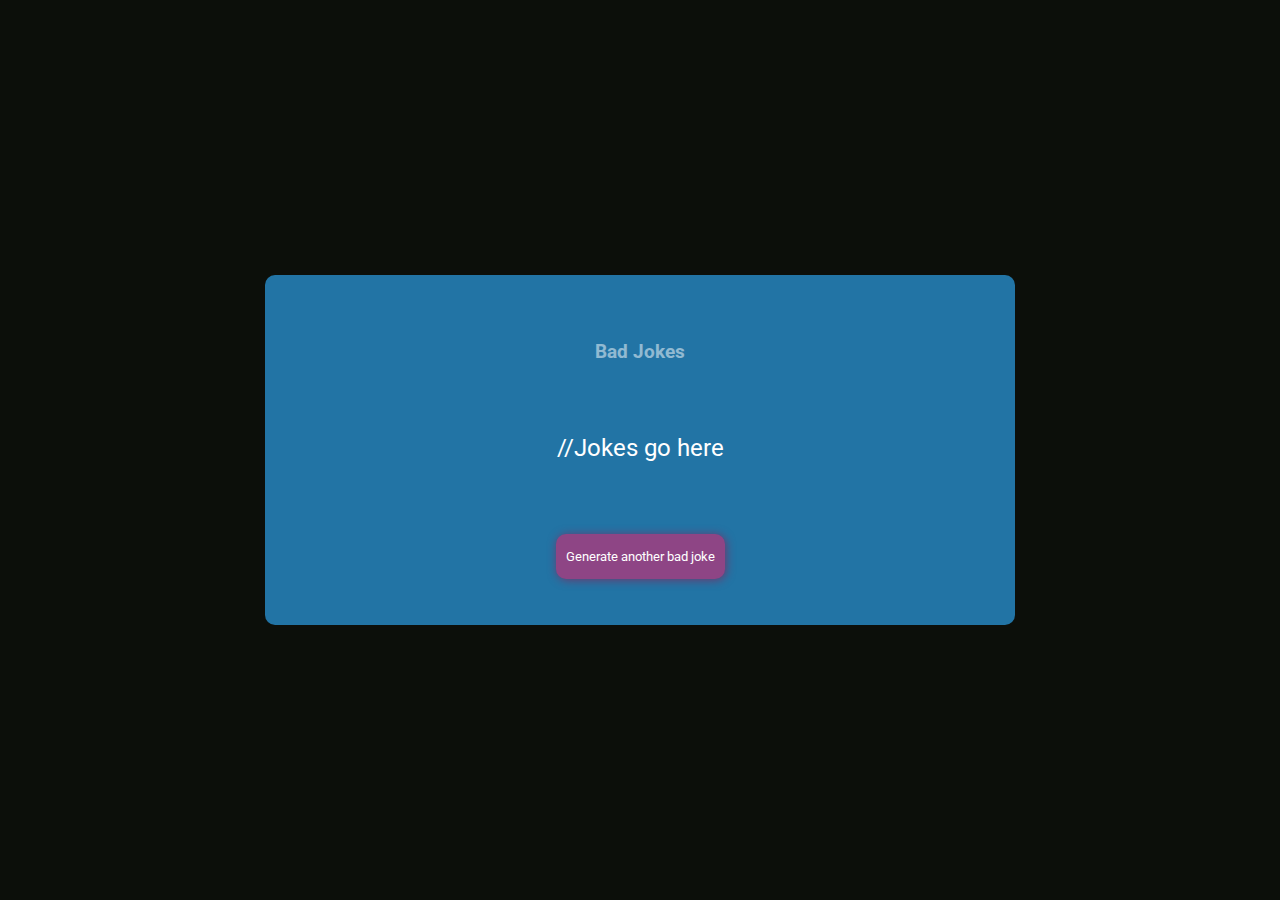
<file: Bad-Jokes/index.html>
<!DOCTYPE html>
<html lang="en">
<head>
    <meta charset="UTF-8">
    <meta name="viewport" content="width=device-width, initial-scale=1.0">
    <title>Bad Jokes</title>
    <link rel="stylesheet" href="style.css">
    <script src="script.js" defer></script>
</head>
<body>
    <div class="jokesContainer">
        <h3>Bad Jokes</h3>
        <p>//Jokes go here</p>
        <button>Generate another bad joke</button>
    </div>
</body>
</html>
</file>
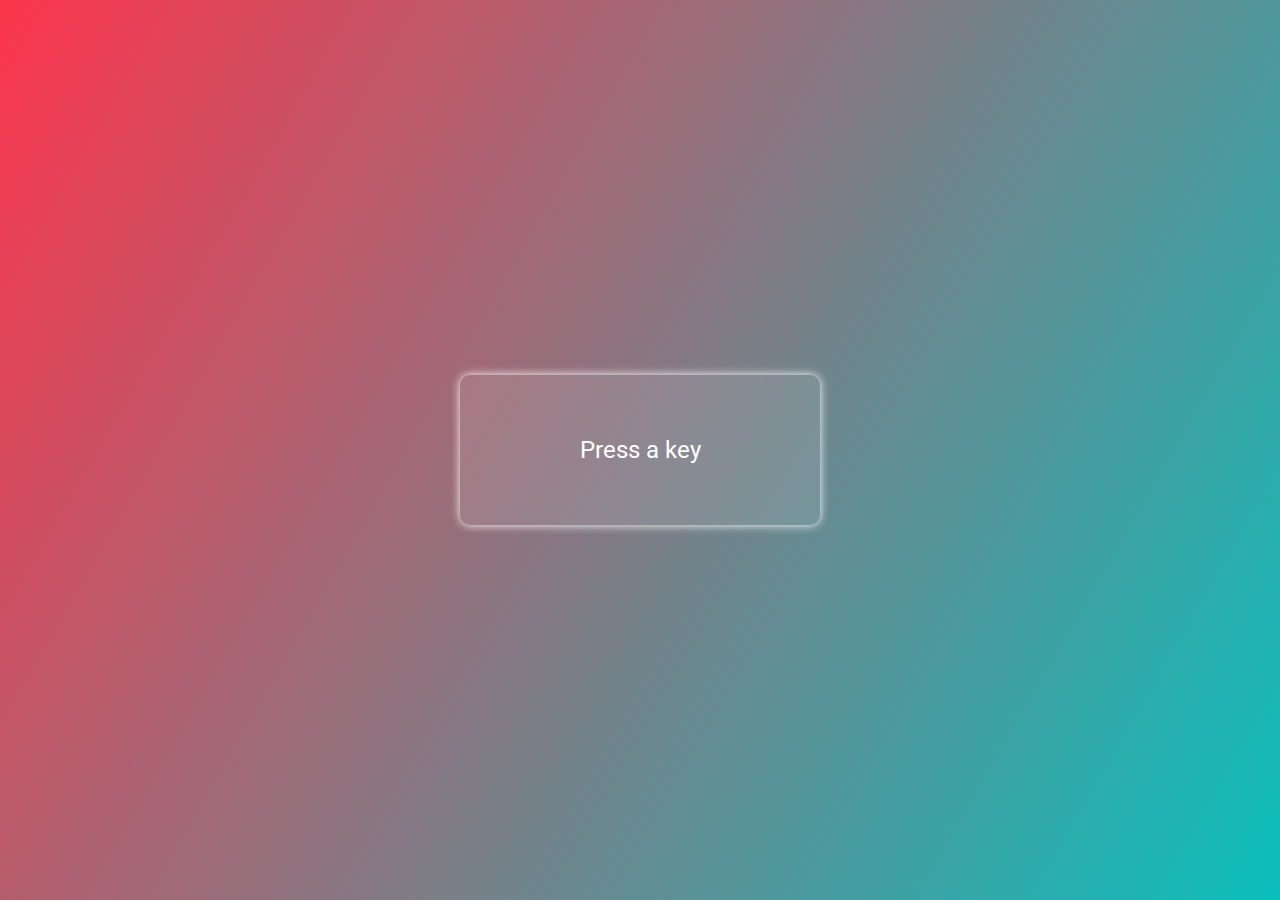
<file: Event-Keycodes/index.html>
<!DOCTYPE html>
<html lang="en">
<head>
    <meta charset="UTF-8">
    <meta name="viewport" content="width=device-width, initial-scale=1.0">
    <title>Event KeyCodes</title>
    <link rel="stylesheet" href="style.css">
    <script src="script.js" defer></script>
</head>
<body>
    <div class="header">
        Press a key
    </div>
    <div class="eventContainer">
        <div class="title" id="eventKey">event.key</div>
        <div class="title" id="eventKeyCode ">event.keyCode</div>
        <div class="title" id="eventCode ">event.code</div>
        <div class="event" id="key">
            <p></p>
        </div>
        <div class="event" id="keyCode">
            <p></p>
        </div>
        <div class="event" id="code">
            <p></p>
        </div>
    </div>
</body>
</html>
</file>
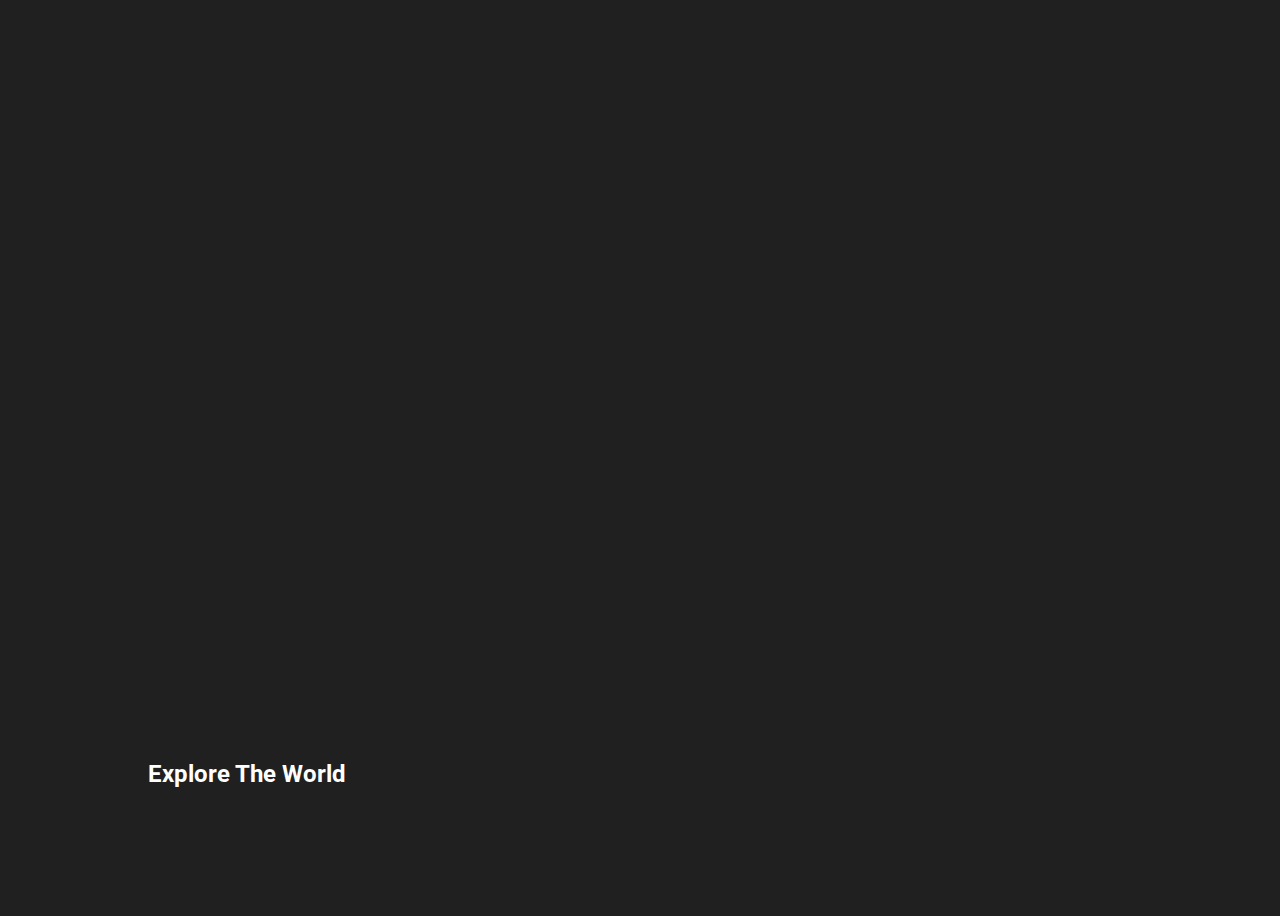
<file: Expanding-Cards/index.html>
<!DOCTYPE html>
<html lang="en">
<head>
    <meta charset="UTF-8">
    <meta name="viewport" content="width=device-width, initial-scale=1.0">
    <title>Expanding Cards</title>
    <link rel="stylesheet" href="style.css">
    <script src="script.js" defer></script>
</head>
<body>
    <div class="container">
        <div class="panel active" style="background-image: url('https://images.unsplash.com/photo-1558979158-65a1eaa08691?ixlib=rb-1.2.1&ixid=eyJhcHBfaWQiOjEyMDd9&auto=format&fit=crop&w=1350&q=80')">
          <h3>Explore The World</h3>
        </div>
        <div class="panel" style="background-image: url('https://images.unsplash.com/photo-1572276596237-5db2c3e16c5d?ixlib=rb-1.2.1&ixid=eyJhcHBfaWQiOjEyMDd9&auto=format&fit=crop&w=1350&q=80')">
          <h3>Wild Forest</h3>
        </div>
        <div class="panel" style="background-image: url('https://images.unsplash.com/photo-1507525428034-b723cf961d3e?ixlib=rb-1.2.1&ixid=eyJhcHBfaWQiOjEyMDd9&auto=format&fit=crop&w=1353&q=80')">
          <h3>Sunny Beach</h3>
        </div>
        <div class="panel" style="background-image: url('https://images.unsplash.com/photo-1551009175-8a68da93d5f9?ixlib=rb-1.2.1&ixid=eyJhcHBfaWQiOjEyMDd9&auto=format&fit=crop&w=1351&q=80')">
          <h3>City on Winter</h3>
        </div>
        <div class="panel" style="background-image: url('https://images.unsplash.com/photo-1549880338-65ddcdfd017b?ixlib=rb-1.2.1&ixid=eyJhcHBfaWQiOjEyMDd9&auto=format&fit=crop&w=1350&q=80')">
          <h3>Mountains - Clouds</h3>
        </div>
    </div>
</body>

</html>
</file>
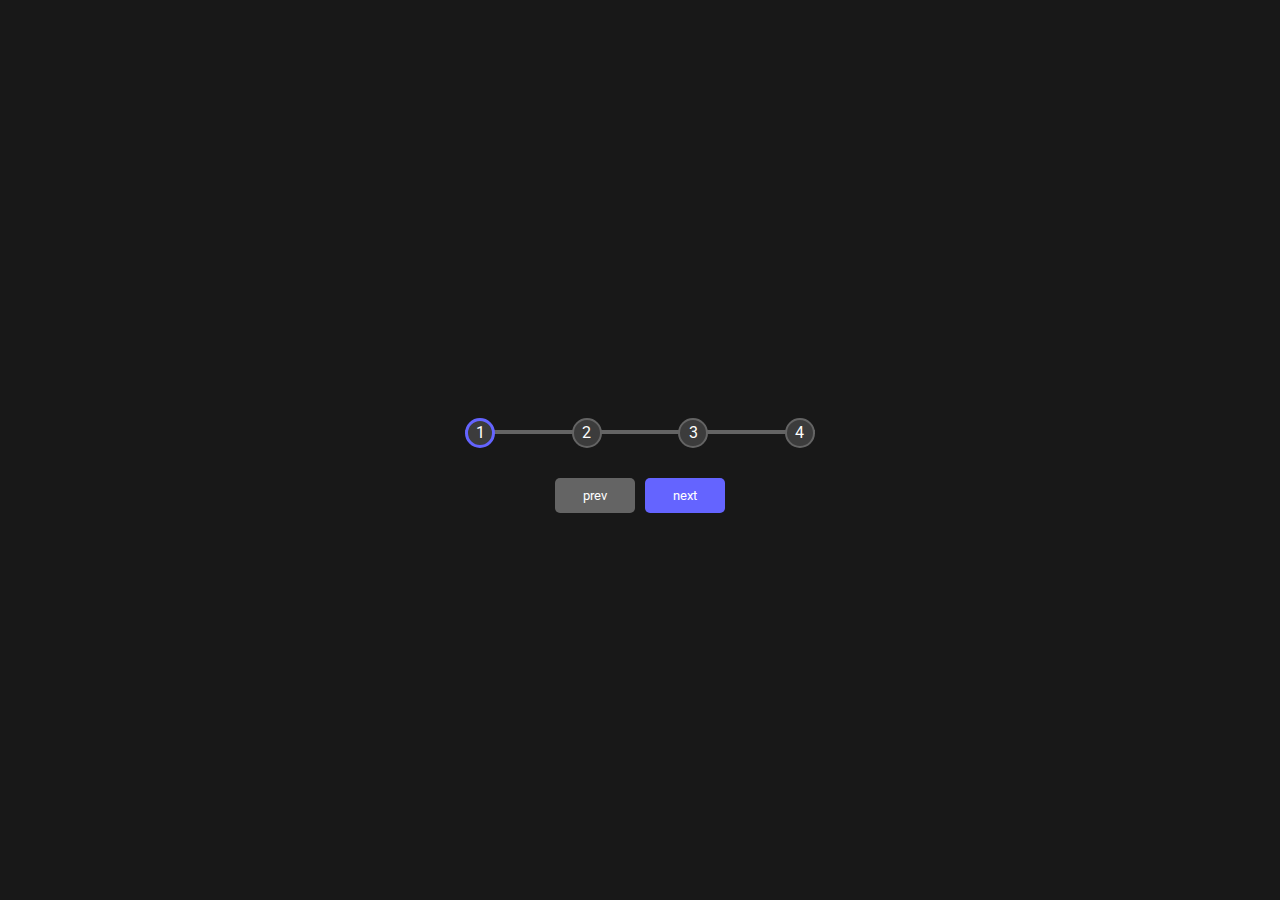
<file: Progress-Steps/index.html>
<!DOCTYPE html>
<html lang="en">
<head>
    <meta charset="UTF-8">
    <meta name="viewport" content="width=device-width, initial-scale=1.0">
    <title>Progress Steps</title>
    <link rel="stylesheet" href="style.css">
    <script src="script.js" defer></script>
</head>
<body>
    <div class="progress-container">
        <div class="progress" id="progress"></div>
        <div class="circle active">1</div>
        <div class="circle">2</div>
        <div class="circle">3</div>
        <div class="circle">4</div>
    </div>

    <div class="buttons">
        <button class="prev" id="prev" disabled>prev</button>
        <button class="next" id="next">next</button>
    </div>
</body>
</html>
</file>
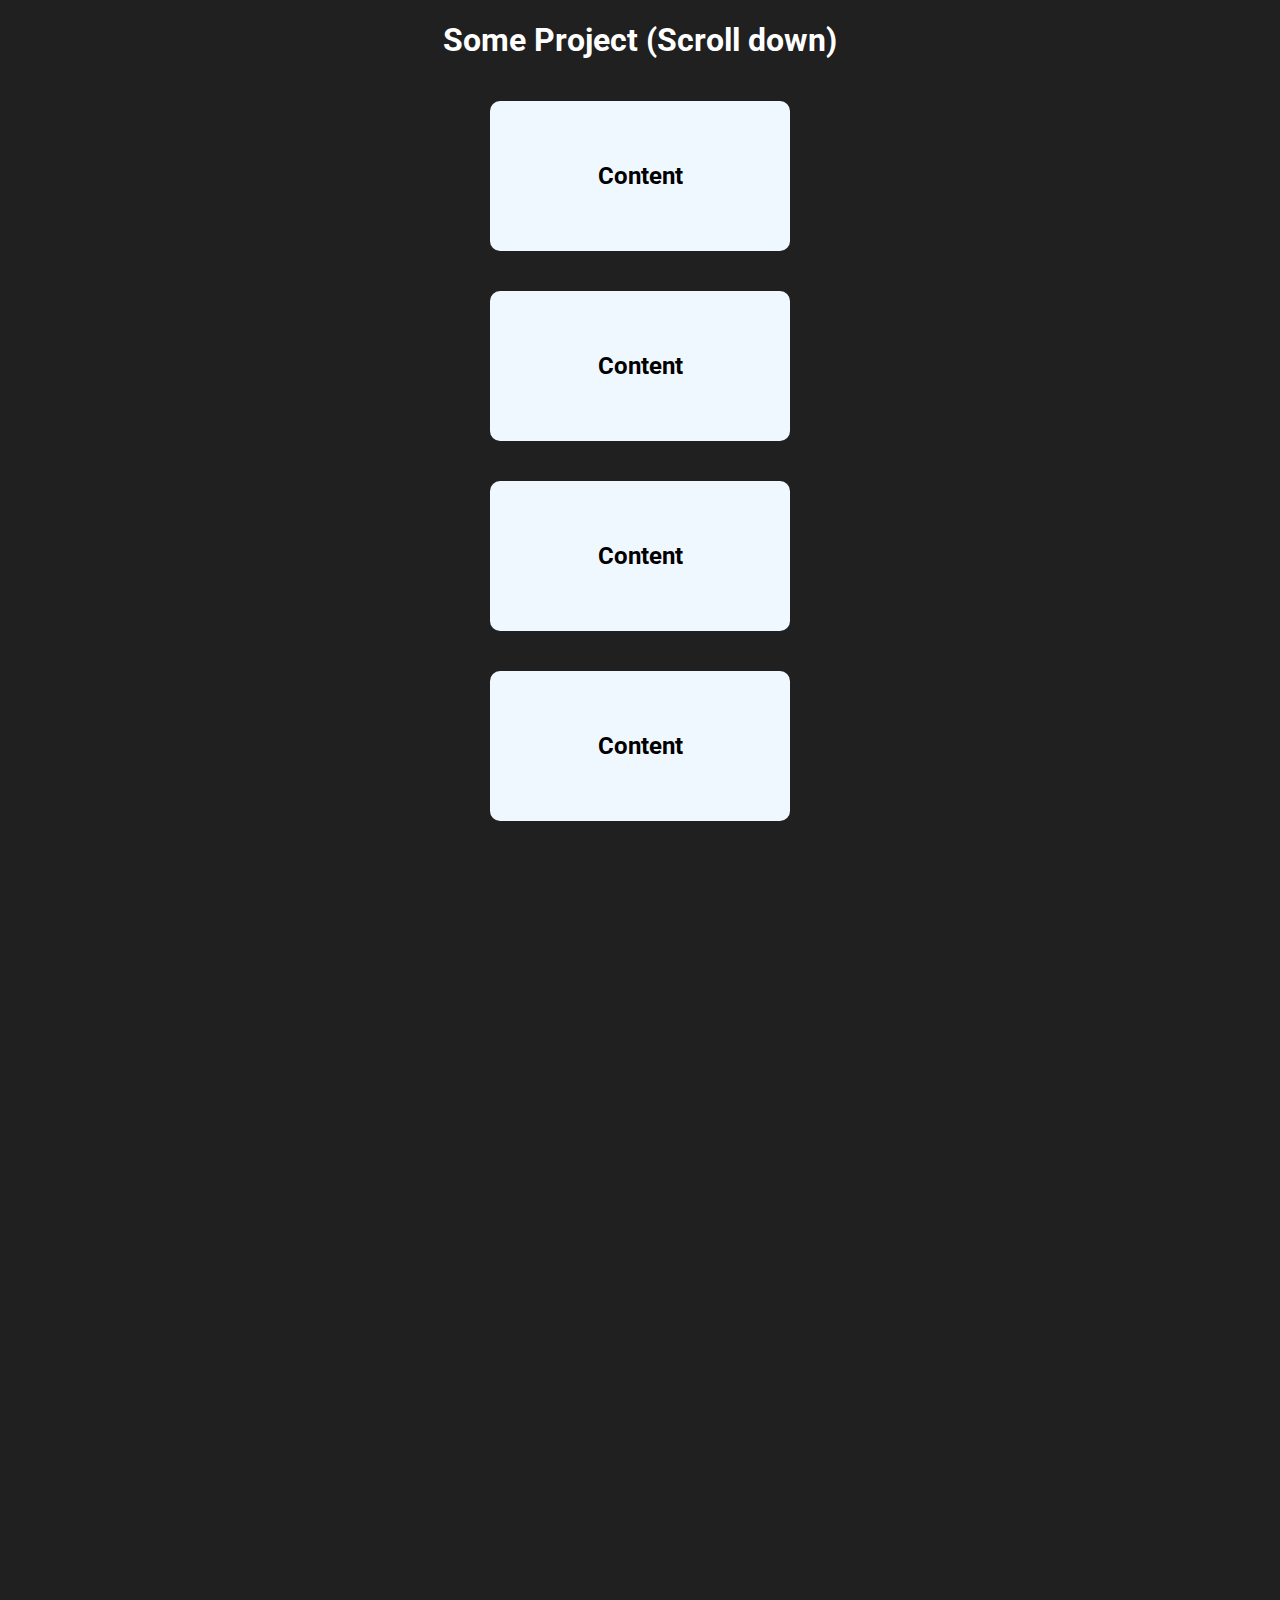
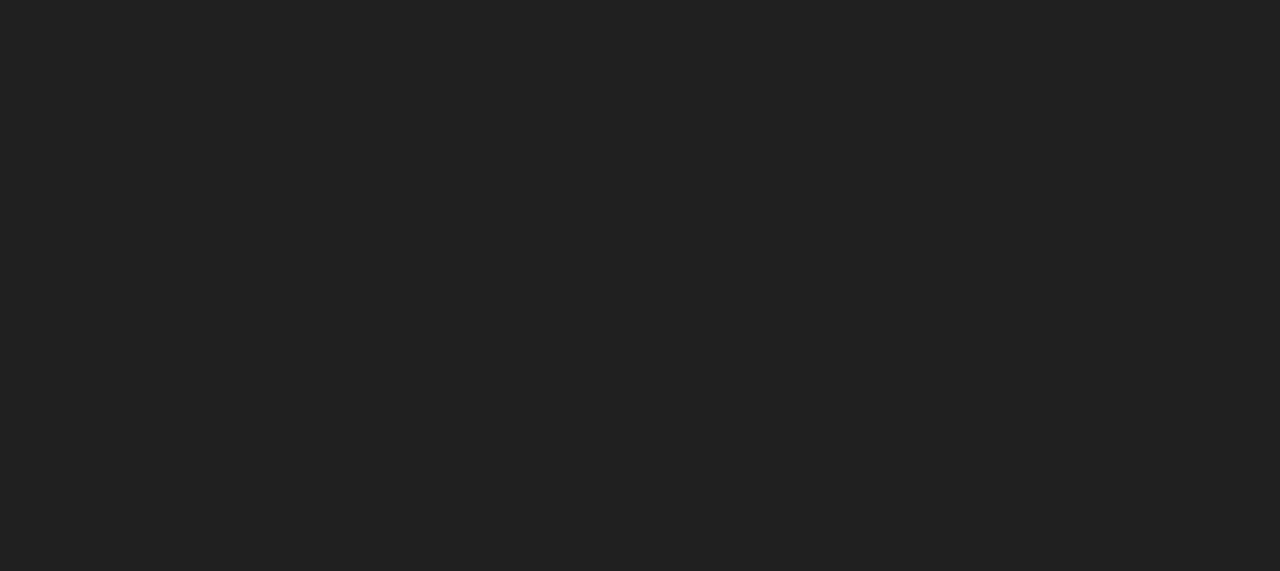
<file: Scrolling-Animation/index.html>
<!DOCTYPE html>
<html lang="en">
<head>
    <meta charset="UTF-8">
    <meta name="viewport" content="width=device-width, initial-scale=1.0">
    <title>Document</title>
    <link rel="stylesheet" href="style.css">
    <script src="script.js" defer></script>
</head>
<body>
    <h1>Some Project (Scroll down)</h1>

    <div class="box"><h2>Content</h2></div>
    <div class="box"><h2>Content</h2></div>
    <div class="box"><h2>Content</h2></div>
    <div class="box"><h2>Content</h2></div>
    <div class="box"><h2>Content</h2></div>
    <div class="box"><h2>Content</h2></div>
    <div class="box"><h2>Content</h2></div>
    <div class="box"><h2>Content</h2></div>
    <div class="box"><h2>Content</h2></div>
    <div class="box"><h2>Content</h2></div>
    <div class="box"><h2>Content</h2></div>


</body>
</html>
</file>
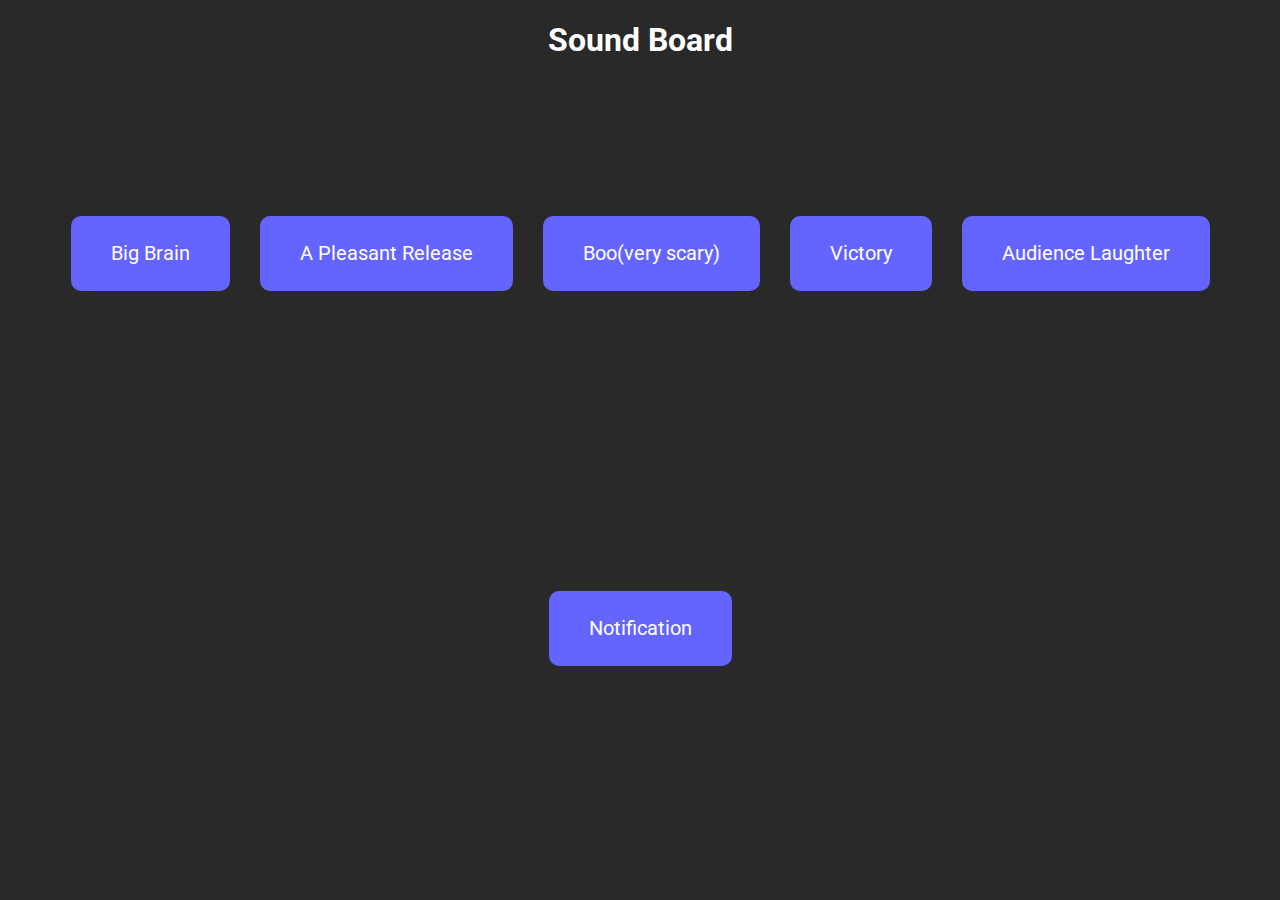
<file: Soundboard/index.html>
<!DOCTYPE html>
<html lang="en">
<head>
    <meta charset="UTF-8">
    <meta name="viewport" content="width=device-width, initial-scale=1.0">
    <title>Sound Board</title>
    <link rel="stylesheet" href="style.css">
    <script src="script.js" defer></script>
</head>
<body>
    <h1>Sound Board</h1>
    <div class="audioContainer">
        <audio src="Sounds/galaxy-meme.mp3" class="galaxyMeme"></audio>
        <audio src="Sounds/fart-meme-sound.mp3" class="fart"></audio>
        <audio src="Sounds/among-us-role-reveal-sound.mp3" class="amogus"></audio>
        <audio src="Sounds/outro.mp3" class="outroMeme"></audio>
        <audio src="Sounds/rehehehe.mp3" class="hehe"></audio>
        <audio src="Sounds/notif.mp3" class="notification"></audio>
    </div>
    <div class="btnContainer">
        <button class="galaxyMemeBtn">Big Brain</button>
        <button class="fartBtn">A Pleasant Release</button>
        <button class="amogusBtn">Boo(very scary)</button>
        <button class="outroMemeBtn">Victory</button>
        <button class="heheBtn">Audience Laughter</button>
        <button class="notificationBtn">Notification</button>
    </div>
</body>
</html>
</file>
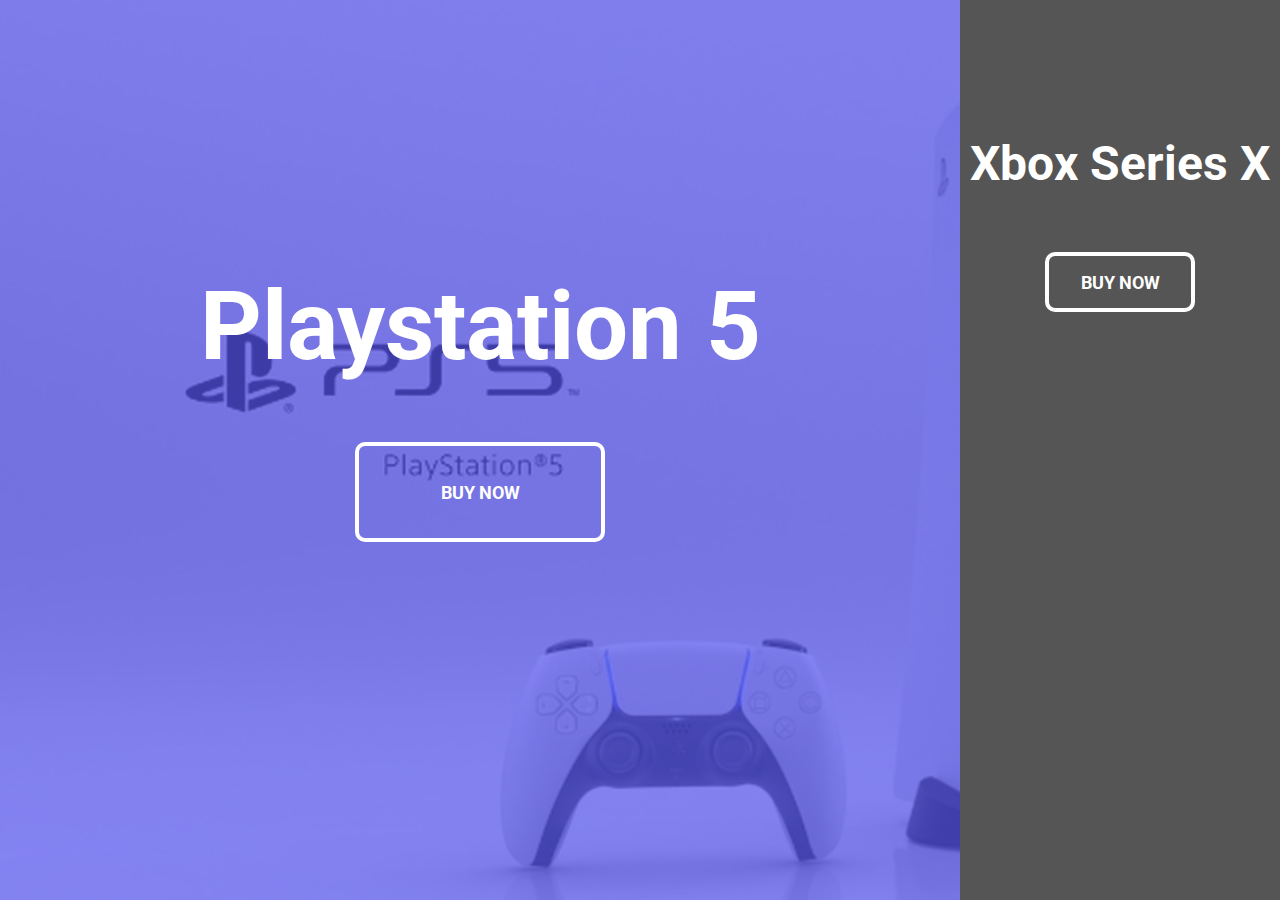
<file: Split-Landing-Page/index.html>
<!DOCTYPE html>
<html lang="en">
<head>
    <meta charset="UTF-8">
    <meta name="viewport" content="width=device-width, initial-scale=1.0">
    <title>Split landing page</title>
    <link rel="stylesheet" href="style.css">
    <script src="script.js" defer></script>
</head>
<body>
    <div class="left container" id="left">
        <div class="opaque-layover-left"></div>
        <div class="textbox">
            <h1>Playstation 5</h1>
            <button class="leftBtn">BUY NOW</button>
        </div>
    </div>

    <div class="right container" id="right">
        <div class="opaque-layover-right"></div>
        <div class="textbox">
            <h1>Xbox Series X</h1>
            <button class="rightBtn">BUY NOW</button>
        </div>
    </div>
</body>
</html>
</file>
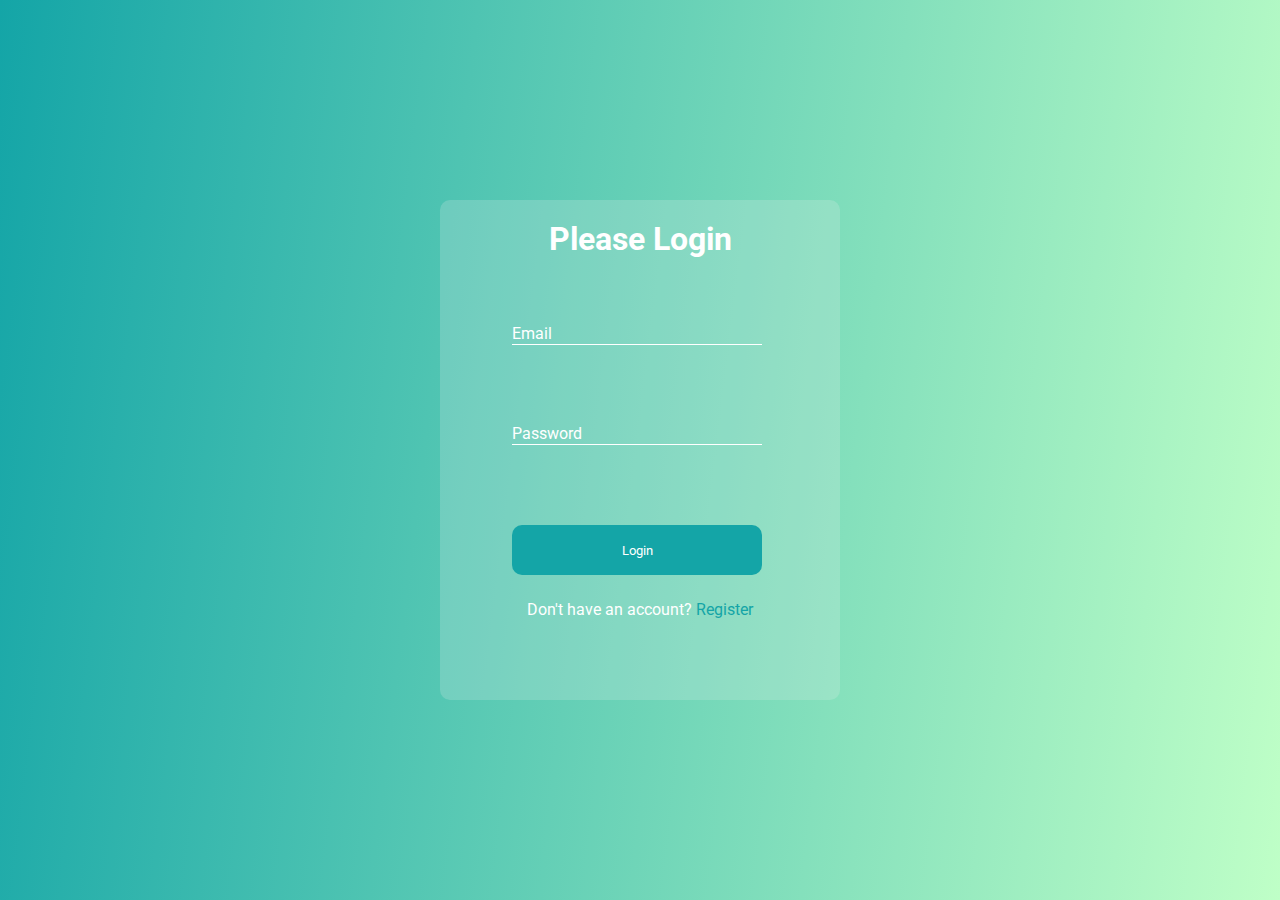
<file: Wave-Form/index.html>
<!DOCTYPE html>
<html lang="en">
<head>
    <meta charset="UTF-8">
    <meta name="viewport" content="width=device-width, initial-scale=1.0">
    <title>Wave Form</title>
    <link rel="stylesheet" href="style.css">
    <script src="script.js" defer></script>
</head>
<body>
    <div class="form">
        <h1>Please Login</h1>
        <form>
            <div class="emailContainer">
                <input type="text" id="email" required>
                <label for="email">
                    Email
                </label>
            </div>
            <div class="passContainer">
                <input type="text" id="pass" required>
                <label for="pass">
                    <p id="passwordText">Password</p>
                </label>
            </div>
            <button class="Login">Login</button>
        </form>
        <div class="register">
            <p>Don't have an account? <a href="#">Register</a></p>
        </div>
    </div>
</body>
</html>
</file>
<file: Bad-Jokes/style.css>
@import url('https://fonts.googleapis.com/css2?family=Oswald:wght@300&family=Roboto&display=swap');
*{
    font-family: Roboto;
    box-sizing: border-box;
}

body{
    margin: 0;
    display: flex;
    flex-direction: column;
    align-items: center;
    height: 100vh;
    justify-content: center;
    overflow: hidden;
    background-color: #0c0f0a;
}

h1, h2, h3, h4, h5, h6, p, ul, li{
    margin: 0;
    padding: 0;
}

.jokesContainer{
    position: relative;
    background-color: #2274a5;
    color: white;
    width: 750px;
    height: 350px;
    display: flex;
    flex-direction: column;
    align-items: center;
    justify-content: space-around;
    padding: 30px 20px 10px 20px;
    border-radius: 10px;
}

::selection{
    background-color: #01161e;
}

h3{
    opacity: 0.5;
}

p{
    font-size: 24px;
    padding: 0 100px;
    text-align: center;
    animation: fadein 1s;
    transition: opacity 1s ease-in-out;
}

button{
    background-color: #8e4585;
    color: white;
    border: 0;
    padding: 15px 10px;
    border-radius: 10px;
    box-shadow: #71376a 1px 1px 10px;
}

button:active{
    scale: 0.98;
}

button:focus{
    outline: none;
}

.fadeAnimation{
    animation: fadein 1s ease-in-out;
}

@keyframes fadein{
    from{
        opacity: 0;
    }
    to{
        opacity: 1;
    }
}
</file>
<file: Event-Keycodes/style.css>
@import url('https://fonts.googleapis.com/css2?family=Oswald:wght@300&family=Roboto&display=swap');
*{
    font-family: Roboto;
    box-sizing: border-box;
}

body{
    margin: 0;
    display: flex;
    flex-direction: column;
    align-items: center;
    height: 100vh;
    justify-content: center;
    overflow: hidden;
    background: linear-gradient(120deg, rgba(252,53,76,1) 0%, rgba(10,191,188,1) 100%);
}

::selection{
    background-color: rgba(10,191,188,1);
}

h1, h2, h3, h4, h5, h6, p, ul, li{
    margin: 0;
    padding: 0;
}

div{
    display: grid;
    place-items: center;
    border-radius: 10px;
    background-color: rgba(255, 255, 255, 0.1);
    color: white;
    box-shadow: 0 0 10px;
}

.header{
    height: 150px;
    width: 360px;
    font-size: 24px;
    position: relative;
}

.eventContainer{
    display: grid;
    grid-template-columns: auto auto auto;
    column-gap: 50px;
    row-gap: 10px;
    box-shadow: none;
    background: none;
}

.event{
    height: 100px;
    width: 200px;
    font-size: 24px;
}

p{
    opacity: 0;
}

.title{
    height: 50px;
    width: 200px;
}

.invis{
    display: none;
}

.popout{
    animation: popOut 1s ease-in-out;
}
.fadein{
    animation: fadeIn 0.5s ease-in-out;
}

.float{
    animation: float 0.2s linear;
}

@keyframes popOut{
    from{
        opacity: 0;
        transform: translateY(75px);
    }
    to{
        opacity: 1;
        transform: translateY(0);
    }
}

@keyframes fadeIn{
    from{
        opacity: 0;
    }
    to{
        opacity: 1;
    }
}

@keyframes float{
    0% {
        transform: translateY(0);
    }
    50% {
        transform: translateY(-10px);
    }
    100% {
        transform: translateY(0);
    }
}
</file>
<file: Expanding-Cards/style.css>
@import url('https://fonts.googleapis.com/css2?family=Oswald:wght@300&family=Roboto&display=swap');
*{
    font-family: Roboto;
    box-sizing: border-box;
}

body{
    display: flex;
    flex-direction: column;
    height: 100vh;
    justify-content: center;
    align-items: center;
    overflow: hidden;
    background-color: rgb(32, 32, 32);
}

h1, h2, h3, h4, h5, h6, p, ul, li{
    margin: 0;
    padding: 0;
}

.container{
    width: 80vw;
    display: flex;
    gap: 20px;
    justify-content: center;
}

.panel{
    height: 80vh;
    flex: 0.6 0 0;
    border-radius: 55px;
    background-size: auto 80vh;
    background-repeat: no-repeat;
    background-position: center;
    transition: flex 1s ease-in;
    position: relative;
    cursor: pointer;
}

.panel > h3{
    font-size: 24px;
    color: white;
    position: absolute;
    bottom: 30px;
    left: 20px;
    opacity: 0;
}


.active{
    flex: 5 0 0;
}

.active > h3{
    opacity: 1;
    transition: all 3s;
}

@media (max-width: 480px){
    .container{
        width: 90vw;
    }

    .panel:nth-of-type(4),.panel:nth-of-type(5){
        display: none;
    }
}
</file>
<file: Progress-Steps/style.css>
@import url('https://fonts.googleapis.com/css2?family=Oswald:wght@300&family=Roboto&display=swap');
*{
    font-family: Roboto;
    box-sizing: border-box;
}

body{
    margin: 0;
    display: flex;
    flex-direction: column;
    align-items: center;
    height: 100vh;
    justify-content: center;
    overflow: hidden;
    background-color: rgb(24, 24, 24);
}

h1, h2, h3, h4, h5, h6, p, ul, li{
    margin: 0;
    padding: 0;
}

.progress-container{
    display: flex;
    justify-content: space-between;
    width: 350px;
    margin: 30px;
    position: relative;
}

.progress-container::before{
    content: "";
    position: absolute;
    background-color: rgb(100, 100, 100);
    top: 40%;
    height: 4px;
    z-index: -1;
    width: 100%;
}

.circle{
    border: solid 2px rgb(100, 100, 100);
    height: 30px;
    width: 30px;
    border-radius: 50%;
    display: flex;
    align-items: center;
    justify-content: center;
    background-color: rgb(60, 60, 60);
    color: white;
    transition: all 0.7s ease;
}

.active{
    border: solid 3px rgb(100, 100, 255);
    transition: 0.3s ease-in-out;
}

.progress{
    position: absolute;
    background-color: rgb(100, 100, 255);
    top: 40%;
    height: 4px;
    z-index: -1;
    width: 0%;
    transition: 0.4s ease;
}

.buttons{
    display: flex;
    gap: 10px;
}

button{
    border: none;
    border-radius: 5px;
    height: 35px;
    width: 80px;
    background-color: rgb(100, 100, 255);
    color: white;
    cursor: pointer;
}

button:disabled{
    background-color: rgb(100, 100, 100);
    cursor: not-allowed;
}
</file>
<file: Scrolling-Animation/style.css>
@import url('https://fonts.googleapis.com/css2?family=Oswald:wght@300&family=Roboto&display=swap');
*{
    font-family: Roboto;
    box-sizing: border-box;
}

body{
    margin: 0;
    display: flex;
    flex-direction: column;
    align-items: center;
    background-color: rgb(32, 32, 32);
    color: white;
}

h1 h2{
    margin: 0;
}

.box{
    background-color: aliceblue;
    margin: 20px;
    display: flex;
    align-items: center;
    justify-content: center;
    height: 150px;
    width: 300px;
    border-radius: 10px;
    color: black;
    transform: translateX(400%);
    transition: transform 0.4s ease;
}

.box:nth-of-type(even){
    transform: translateX(-400%);
}

.box.show{
    transform: translateX(0);
}
</file>
<file: Soundboard/style.css>
@import url('https://fonts.googleapis.com/css2?family=Oswald:wght@300&family=Roboto&display=swap');
*{
    font-family: Roboto;
    box-sizing: border-box;
}

body{
    margin: 0;
    display: flex;
    flex-direction: column;
    align-items: center;
    height: 100vh;
    overflow: hidden;
    background-color: rgb(41, 41, 41);
    color: white;
}

p, ul, li{
    margin: 0;
    padding: 0;
}

.btnContainer{
    height: 80vh;
    display: flex;
    align-items: center;
    justify-content: center;
    gap: 30px;
    transform: translateY(100%);
    transition: all 1s ease-in-out;
    flex-wrap: wrap;
}

button{
    height: 75px;
    padding: 0 40px;
    font-size: 20px;
    background-color: rgb(100, 100, 255);
    color: white;
    border: none;
    border-radius: 10px;
    cursor: pointer;
}

button:hover{
    background-color: rgb(116, 116, 255);
    scale: 1.02;
}

button:active{
    scale: 0.98;
}

.translateAnimation{
    transform: translateY(0);
}
</file>
<file: Split-Landing-Page/style.css>
@import url('https://fonts.googleapis.com/css2?family=Oswald:wght@300&family=Roboto&display=swap');
*{
    font-family: Roboto;
    box-sizing: border-box;
}

body{
    margin: 0;
    display: flex;
    align-items: center;
    height: 100vh;
    justify-content: center;
    overflow: hidden;
}

h1, h2, h3, h4, h5, h6, p, ul, li{
    margin: 0;
    padding: 0;
}

:root{
    --left-bg-color: rgba(87, 84, 236, 0.7);
    --right-bg-color: rgba(43, 43, 43, 0.8);
    --main-height: 100vh;
    --main-width: 50%;
    --hover-width: 75%;
    --other-width: 25%;
    --transition-speed: 1s;
}

.container{
    width: var(--main-width);
    height: var(--main-height);
    background-size: cover;
    position: relative;
    transition: all var(--transition-speed) ease-in-out;
    z-index: 0;
}

.left{
    background-image: url("images/cropped-ps.jpg");
    background-size: -100vw 100vh;
}

.opaque-layover-left{
    height: var(--main-height);
    width: 100%;
    background-color: var(--left-bg-color);
}

.right{
    background-image: url("https://50projects50days.com/projects/split-landing-page/xbox.jpg");
}

.opaque-layover-right{
    height: var(--main-height);
    width: 100%;
    background-color: var(--right-bg-color);
}

.textbox{
    text-align: center;
    position: absolute;
    top: 20%;
    left: 30%;
    right: 30%;
    display: flex;
    flex-direction: column;
    align-items: center;
    text-wrap: nowrap;
    transition: top var(--transition-speed) ease-in-out;
}

.textbox > h1{
    font-size: 4em;
    color: white;
    transition: font-size var(--transition-speed) ease-in-out;
}

button{
    margin-top: 60px;
    width: 200px;
    height: 75px;   
    background-color: transparent;
    border: solid white 4px;
    border-radius: 10px;
    color: white;
    font-size: 18px;
    font-weight: bold;
    transition: width var(--transition-speed) ease-in-out, height var(--transition-speed) ease-in-out;
}

.leftBtn:hover{
    background-color: rgba(87, 84, 236, 1);
    border: solid rgba(87, 84, 236, 1) 4px;
}

.rightBtn:hover{
    background-color: rgba(28, 122, 28, 1);
    border: solid rgba(28, 122, 28, 1) 4px;
}

.grow{
    width: 75%;
    z-index: 1;
}

.grow > .textbox{
    top: 30%;
}

.grow > .textbox > h1{
    font-size: 6em;
}

.grow > .textbox > button{
    width: 250px;
    height: 100px;
}

.shrink{
    width: 25%;
    z-index: -1;
}

.shrink > .textbox{
    top: 15%;
}

.shrink > .textbox > h1{
    font-size: 3em;
}

.shrink > .textbox > button{
    width: 150px;
    height: 60px;
}
</file>
<file: Wave-Form/style.css>
@import url('https://fonts.googleapis.com/css2?family=Oswald:wght@300&family=Roboto&display=swap');
*{
    font-family: Roboto;
    box-sizing: border-box;
}

body{
    margin: 0;
    display: flex;
    flex-direction: column;
    align-items: center;
    height: 100vh;
    justify-content: center;
    overflow: hidden;
    background: rgb(20,165,167);
    background: linear-gradient(97deg, #14a5a7 0%, #bfffc7 100%);
}

h1, h2, h3, h4, h5, h6, p, ul, li{
    margin: 0;
    padding: 0;
}

.form{
    height: 500px;
    width: 400px;
    background-color: rgba(240,240,240,0.2);
    border-radius: 10px;
    display: flex;
    flex-direction: column;
    justify-content: center;
    align-items:center;
    color: white;
    position: relative;
}

form{
    position: absolute;
    top: -35%;
    left: 18%;
}

label{
    display: flex;
    position: absolute;
    top: -5%;
}

input{
    border: none;
    background-color: transparent;
    color: white;
    border-bottom: solid white 1px;
    width: 250px;
}

.form > h1{
    position: absolute;
    top: 20px;
}

input:focus{
    outline: none;
    color: white;
    border-bottom: solid 3px rgba(20,165,167,1);
}

.emailContainer{
    position: absolute;
    top: 300px;
}

.passContainer{
    position: absolute;
    top: 400px;
}

.Login{
    position: absolute;
    top: 500px;
    width: 250px;
    height: 50px;
    border: none;
    border-radius: 10px;
    background-color: rgba(20,165,167,1);
    color: white;
}

.register{
    position: absolute;
    top: 400px;
}

a{
    text-decoration: none;
    color: rgba(20,165,167,1);
}

label span{
    transition: 0.3s cubic-bezier(0.68, -0.55, 0.265, 1.55);
}

input:focus + label span,
input:valid + label span{
    transform: translateY(-30px);
    color: rgba(20,165,167,1);
}
</file>
